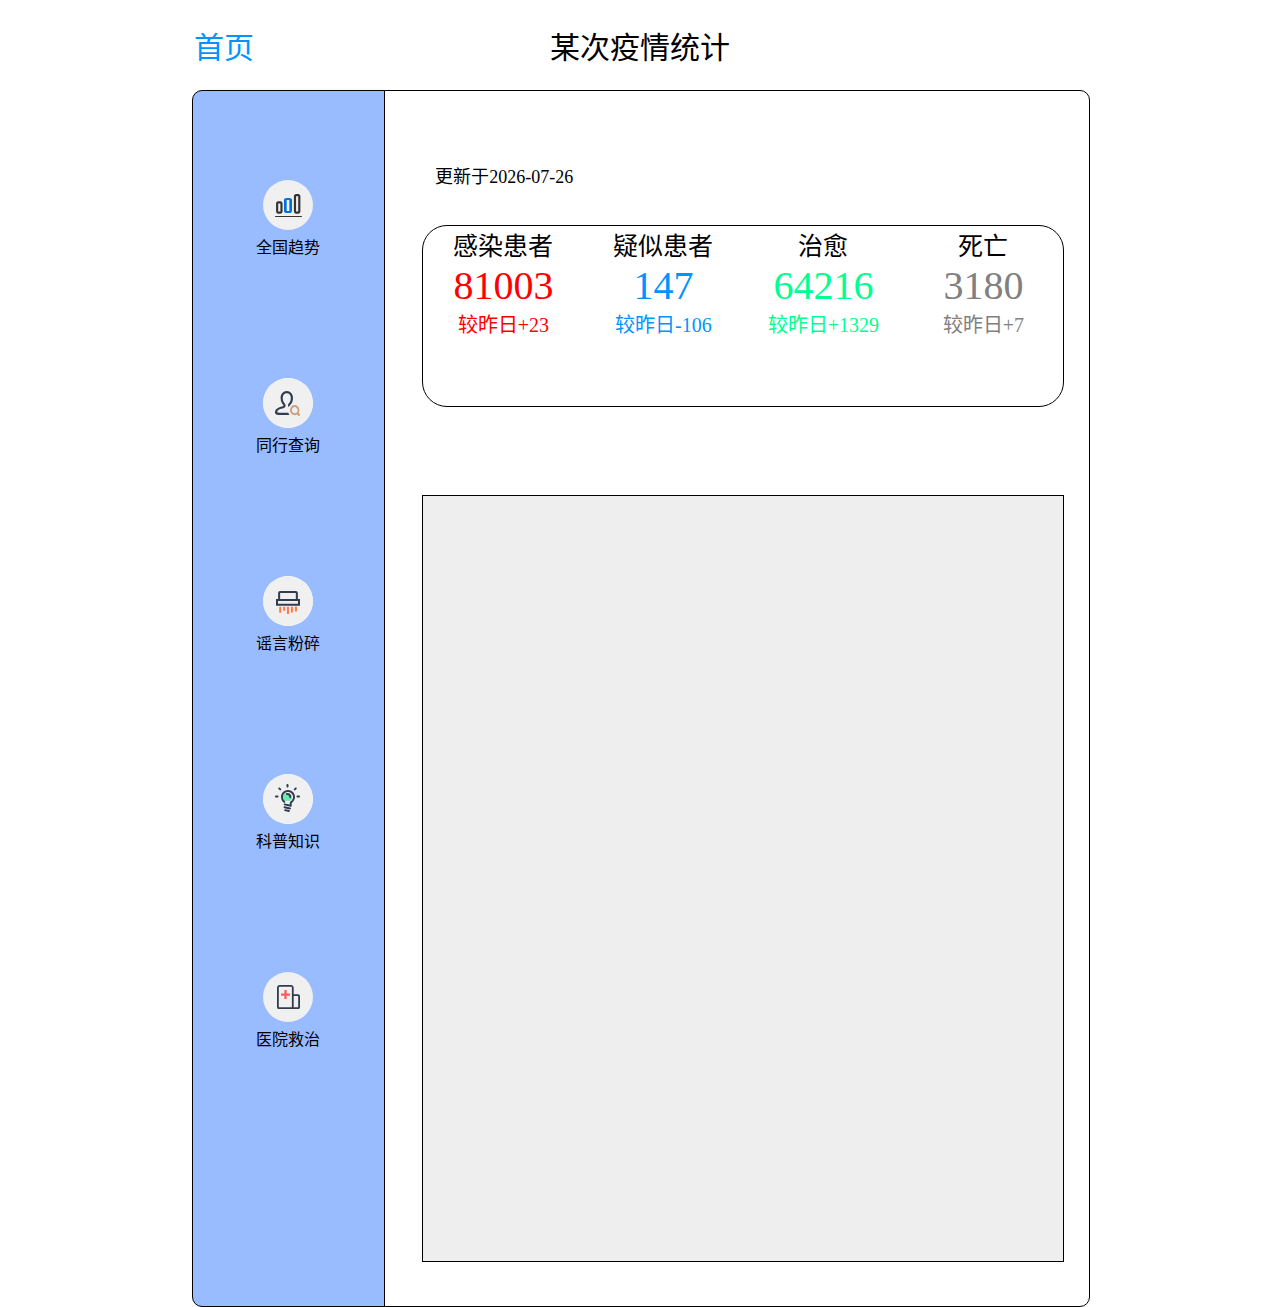
<file: html/index.html>
﻿<!DOCTYPE html>

<html lang="zh-CN">
	<head>
		<title>首页</title>
        <meta http-equiv="content-type" content="text/html; charset=utf-8"/>
		<link href="../css/index.css" rel="stylesheet" charset="utf-8"/>
        <script src="../js/echarts.min.js"></script>
        <script src="../js/china.js"></script>
        <script src="../js/jquery-3.4.1.min.js"></script>
	</head>
	<body>
		<div id="title">某次疫情统计</div>
		<!--点击该处返回首页-->
        <a href="index.html">
            <div id="index">首页</div>
        </a>
        <div id="left"></div>

		<!--点击该处跳转至全国趋势-->
        <div id="icon1">
			<a href="trend.html">
				<image id="icon1_img" src="../images/全国趋势.svg"/>
			</a>
			<div id="icon1_text">全国趋势</div>
		</div>
			
				
		<div id="icon2">
			<a href="">
				<image id="icon2_img" src="../images/同行查询.svg"/>
			</a>
			<div id="icon2_text">同行查询</div>
		</div>
				
		<div id="icon3">
			<a href="">
				<image id="icon3_img" src="../images/谣言粉碎.svg"/>
			</a>
			<div id="icon3_text">谣言粉碎</div>
		</div>
				
		<div id="icon4">
			<a href="">
				<image id="icon4_img" src="../images/科普知识.svg"/>
			</a>
			<div id="icon4_text">科普知识</div>
		</div>
				
		<div id="icon5">
			<a href="">
				<image id="icon5_img" src="../images/医院救治.svg"/>
			</a>
			<div id="icon5_text">医院救治</div>
		</div>
				
		<div id="right"></div>


		<!--该处设置最新时间戳-->
        <div id="time"></div>

        <!--疫情统计-->
        <div id="num">
            <div class="type" id="ip">感染患者</div>
            <div class="type" id="sp">疑似患者</div>
            <div class="type" id="cure">治愈</div>
            <div class="type" id="dead">死亡</div>

			<!--
				ip_num：累计确诊
				sp_num：现有疑似
				cure_num：累计治愈
				dead_num：累计死亡
				ip_incrs：（较昨日）新增确诊（较昨日）
				sp_incrs：（较昨日）新增疑似
				cure_incrs：（较昨日）新增治愈
				dead_incrs：（较昨日）新增死亡
			-->
            <div class="num" id="ip_num"></div>
            <div class="num" id="sp_num"></div>
            <div class="num" id="cure_num"></div>
            <div class="num" id="dead_num"></div>
            <div class="increase" id="ip_incrs"></div>
            <div class="increase" id="sp_incrs"></div>
            <div class="increase" id="cure_incrs"></div>
            <div class="increase" id="dead_incrs"></div>

        </div>

        <!--中国地图-->
        <div id="map"></div>
        <script src="../js/index.js"></script>
       

	</body>
</html>
</file>
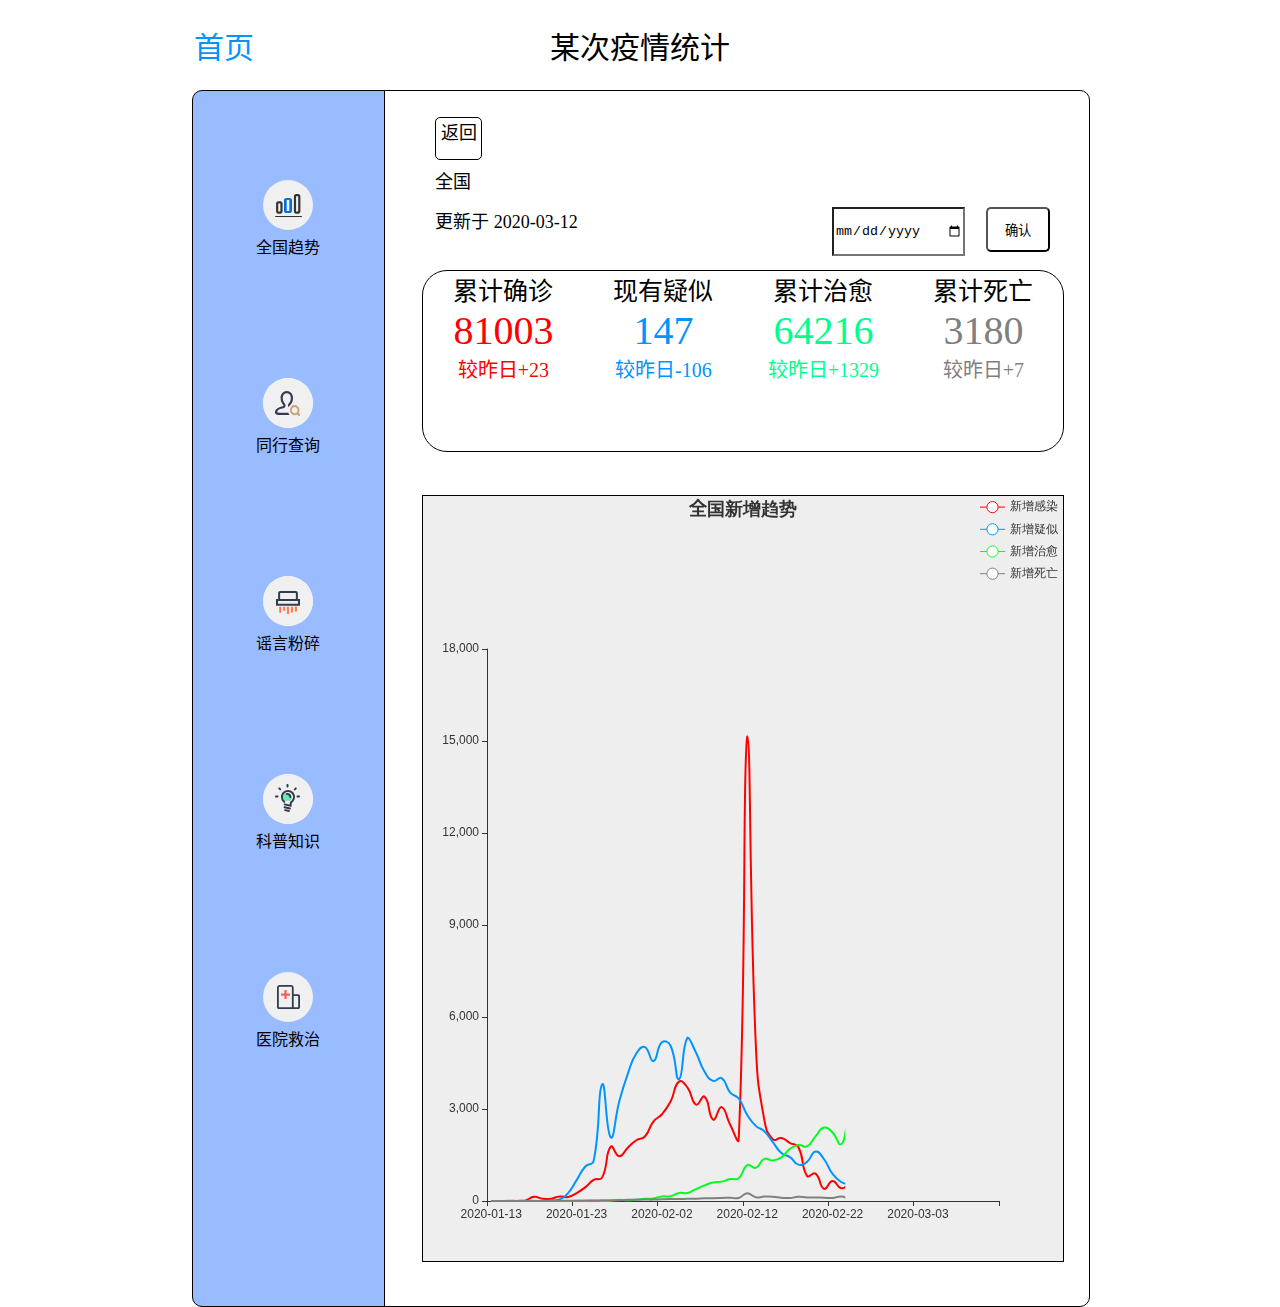
<file: html/trend.html>
﻿<!DOCTYPE html>
<html lang="zh-CN">
<head>
    <title>全国新增趋势图</title>
    <meta http-equiv="content-type" content="text/html; charset=utf-8" />
    <link href="../css/trend.css" rel="stylesheet" charset="utf-8" />
    <script src="../js/echarts.min.js"></script>
    <script src="../js/china.js"></script>
    <script src="../js/jquery-3.4.1.min.js"></script>
</head>
<body>
    <div id="title">某次疫情统计</div>
    <!--点击该处返回首页-->
    <a href="index.html">
        <div id="index">首页</div>
    </a>
    <div id="left"></div>

    <!--点击该处跳转至全国趋势-->
    <div id="icon1">
        <a href="trend.html">
            <image id="icon1_img" src="../images/全国趋势.svg" />
        </a>
        <div id="icon1_text">全国趋势</div>
    </div>


    <div id="icon2">
        <a href="">
            <image id="icon2_img" src="../images/同行查询.svg" />
        </a>
        <div id="icon2_text">同行查询</div>
    </div>

    <div id="icon3">
        <a href="">
            <image id="icon3_img" src="../images/谣言粉碎.svg" />
        </a>
        <div id="icon3_text">谣言粉碎</div>
    </div>

    <div id="icon4">
        <a href="">
            <image id="icon4_img" src="../images/科普知识.svg" />
        </a>
        <div id="icon4_text">科普知识</div>
    </div>

    <div id="icon5">
        <a href="">
            <image id="icon5_img" src="../images/医院救治.svg" />
        </a>
        <div id="icon5_text">医院救治</div>
    </div>

    <div id="right"></div>

    <!--设置日期选择框，可选最早日期为2020-01-25，最晚为2020-03-12-->
    <input type="date" required min="2020-01-14" max="2020-03-12" id="date">
    <input type="button" id="confirm" value="确认">

    <!--点击该处返回主页-->
    <a href="index.html">
        <div id="back">返回</div>
    </a>


    <div id="province_name">全国</div>

    <div id="time">更新于 2020-03-12</div>

    <!--疫情统计-->
    <div id="num">
        <div class="type" id="ip">累计确诊</div>
        <div class="type" id="sp">现有疑似</div>
        <div class="type" id="cure">累计治愈</div>
        <div class="type" id="dead">累计死亡</div>
        <!--
			ip_num：累计确诊
			sp_num：现有疑似
			cure_num：累计治愈
			dead_num：累计死亡
			ip_incrs：（较昨日）新增确诊（较昨日）
			sp_incrs：（较昨日）新增疑似
			cure_incrs：（较昨日）新增治愈
			dead_incrs：（较昨日）新增死亡
		-->
        <div class="num" id="ip_num"></div>
        <div class="num" id="sp_num"></div>
        <div class="num" id="cure_num"></div>
        <div class="num" id="dead_num"></div>
        <div class="increase" id="ip_incrs"></div>
        <div class="increase" id="sp_incrs"></div>
        <div class="increase" id="cure_incrs"></div>
        <div class="increase" id="dead_incrs"></div>

    </div>

    <!--趋势图-->
    <div id="trend"></div>
    <script src="../js/trend.js"></script>

</body>
</html>
</file>
<file: css/index.css>
#title {
    background: #ffffff;
    color: #000000;
    position: absolute;
    height: 10%;
    width: 70%;
    top: 0%;
    left: 15%;
    display: flex;
    align-items: center;
    justify-content: center;
    font-size: 30px;
}

#index {
    color: #0094ff;
    position: absolute;
    height: 10%;
    width: 5%;
    top: 0%;
    left: 15%;
    display: flex;
    align-items: center;
    justify-content: center;
    font-size: 30px;
}

#left {
    background: #99bbff;
    color: #ffffff;
    position: absolute;
    height: 135%;
    width: 15%;
    top: 10%;
    left: 15%;
    /*璁剧疆杈规*/
    border: 1px solid #000000;
    /*涓哄乏涓婅銆佸乏涓嬭璁剧疆寮у害鍊�*/
    border-top-left-radius: 10px;
    border-bottom-left-radius: 10px;
}

#right {
    background: #ffffff;
    position: absolute;
    height: 135%;
    width: 55%;
    top: 10%;
    left: 30%;
    /*璁剧疆杈规*/
    border: 1px solid #000000;
    /*涓哄彸涓婅銆佸彸涓嬭璁剧疆寮у害鍊�*/
    border-top-right-radius: 10px;
    border-bottom-right-radius: 10px;
}

#icon1 {
    position: absolute;
    height: 7%;
    width: 7%;
    left: 19%;
    top: 20%;
    text-align: center;
}

#icon2 {
    position: absolute;
    height: 7%;
    width: 7%;
    left: 19%;
    top: 42%;
    text-align: center;
}

#icon3 {
    position: absolute;
    height: 7%;
    width: 7%;
    left: 19%;
    top: 64%;
    text-align: center;
}

#icon4 {
    position: absolute;
    height: 7%;
    width: 7%;
    left: 19%;
    top: 86%;
    text-align: center;
}

#icon5 {
    position: absolute;
    height: 7%;
    width: 7%;
    left: 19%;
    top: 108%;
    text-align: center;
}

#icon2_img {
    border-radius: 50%;
}

#icon3_img {
    border-radius: 50%;
}

#icon4_img {
    border-radius: 50%;
}

#time {
    position: absolute;
    height: 7%;
    width: 50%;
    top: 18%;
    left: 34%;
    font-size: 18px;
}

#num {
    background: #ffffff;
    position: absolute;
    height: 20%;
    width: 50%;
    top: 25%;
    left: 33%;

    /*璁剧疆杈规鍦嗚*/
    border-radius: 25px;
    /*璁剧疆杈规*/
    border: 1px solid #000000;

}

.type {
    color: #000000;
    width: 25%;
    float: left;
    display: flex;
    align-items: center;
    justify-content: center;
    font-size: 25px;
}

.num {
    width: 25%;
    float: left;
    display: flex;
    align-items: center;
    justify-content: center;
    font-size: 40px;
}

.increase {
    width: 25%;
    float: left;
    display: flex;
    align-items: center;
    justify-content: center;
    font-size: 20px;
}

#ip_num {
    color: #ff0000;
}

#sp_num {
    color: #0094ff;
}

#cure_num {
    color: #00ff90;
}

#dead_num {
    color: #808080;
}

#ip_incrs {
    color: #ff0000;
}

#sp_incrs {
    color: #0094ff;
}

#cure_incrs {
    color: #00ff90;
}

#dead_incrs {
    color: #808080;
}

#map {

    background: #eeeeee;
    position: absolute;
    height: 85%;
    width: 50%;
    top: 55%;
    left: 33%;

    /*璁剧疆杈规*/
    border: 1px solid #000000;
}
</file>
<file: css/trend.css>
﻿#title {
    background: #ffffff;
    color: #000000;
    position: absolute;
    height: 10%;
    width: 70%;
    top: 0%;
    left: 15%;
    display: flex;
    align-items: center;
    justify-content: center;
    font-size: 30px;
}

#index {
    color: #0094ff;
    position: absolute;
    height: 10%;
    width: 5%;
    top: 0%;
    left: 15%;
    display: flex;
    align-items: center;
    justify-content: center;
    font-size: 30px;
}

#left {
    background: #99bbff;
    position: absolute;
    height: 135%;
    width: 15%;
    top: 10%;
    left: 15%;
    /*设置边框*/
    border: 1px solid #000000;
    /*为左上角、左下角设置弧度值*/
    border-top-left-radius: 10px;
    border-bottom-left-radius: 10px;
}

#right {

    background: #ffffff;
    position: absolute;
    height: 135%;
    width: 55%;
    top: 10%;
    left: 30%;
    /*设置边框*/
    border: 1px solid #000000;
    /*为右上角、右下角设置弧度值*/
    border-top-right-radius: 10px;
    border-bottom-right-radius: 10px;
}


#date {
    background: #ffffff;
    color: #000000;
    position: absolute;
    height: 5%;
    width: 10%;
    top: 23%;
    left: 65%;
}

#confirm {
    background: #ffffff;
    color: #000000;
    position: absolute;
    height: 5%;
    width: 5%;
    top: 23%;
    left: 77%;
    border-radius: 5px;
}

#icon1 {
    position: absolute;
    height: 7%;
    width: 7%;
    left: 19%;
    top: 20%;
    text-align: center;
}

#icon2 {
    position: absolute;
    height: 7%;
    width: 7%;
    left: 19%;
    top: 42%;
    text-align: center;
}

#icon3 {
    position: absolute;
    height: 7%;
    width: 7%;
    left: 19%;
    top: 64%;
    text-align: center;
}

#icon4 {
    position: absolute;
    height: 7%;
    width: 7%;
    left: 19%;
    top: 86%;
    text-align: center;
}

#icon5 {
    position: absolute;
    height: 7%;
    width: 7%;
    left: 19%;
    top: 108%;
    text-align: center;
}

#icon2_img {
    border-radius: 50%;
}

#icon3_img {
    border-radius: 50%;
}

#icon4_img {
    border-radius: 50%;
}

#back {
    color: #000000;
    position: absolute;
    height: 4.5%;
    width: 3.5%;
    top: 13%;
    left: 34%;
    text-align: center;
    align-items: center;
    justify-content: center;
    font-size: 18px;
    border-radius: 5px;
    border: 1px solid #000000;
}

#province_name {

    position: absolute;
    height: 7%;
    width: 50%;
    top: 18.5%;
    left: 34%;
    font-size: 18px;
}

#time {
    position: absolute;
    height: 7%;
    width: 20%;
    top: 23%;
    left: 34%;
    font-size: 18px;
}

#num {
    background: #ffffff;
    position: absolute;
    height: 20%;
    width: 50%;
    top: 30%;
    left: 33%;
    /*设置边框圆角*/
    border-radius: 25px;
    /*设置边框*/
    border: 1px solid #000000;
}

.type {
    color: #000000;
    width: 25%;
    float: left;
    display: flex;
    align-items: center;
    justify-content: center;
    font-size: 25px;
}

.num {
    width: 25%;
    float: left;
    display: flex;
    align-items: center;
    justify-content: center;
    font-size: 40px;
}

.increase {
    width: 25%;
    float: left;
    display: flex;
    align-items: center;
    justify-content: center;
    font-size: 20px;
}

#ip_num {
    color: #ff0000;
}

#sp_num {
    color: #0094ff;
}

#cure_num {
    color: #00ff90;
}

#dead_num {
    color: #808080;
}

#ip_incrs {
    color: #ff0000;
}

#sp_incrs {
    color: #0094ff;
}

#cure_incrs {
    color: #00ff90;
}

#dead_incrs {
    color: #808080;
}

#trend {
    background: #eeeeee;
    position: absolute;
    height: 85%;
    width: 50%;
    top: 55%;
    left: 33%;
    /*设置边框*/
    border: 1px solid #000000;
}
</file>
